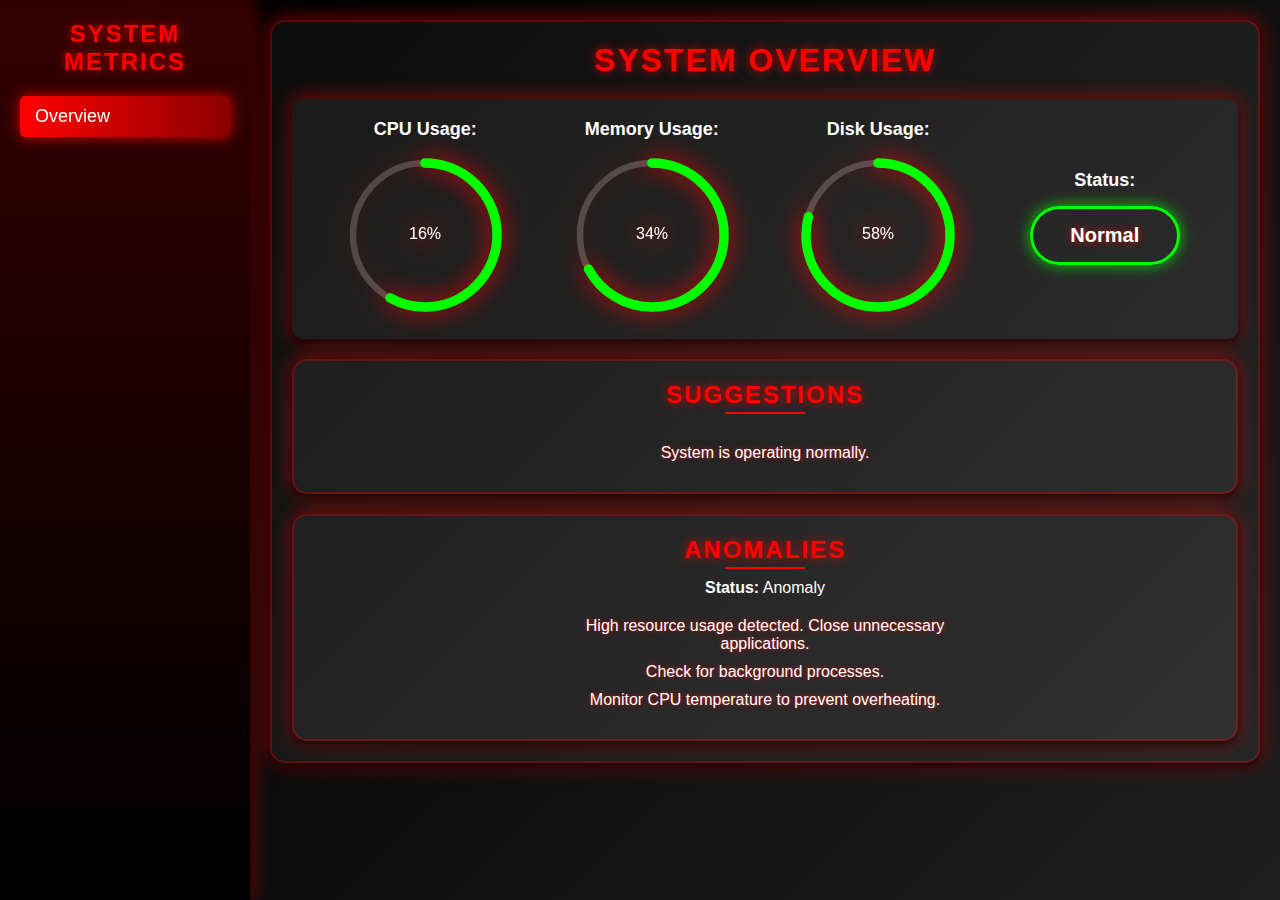
<file: index.html>
<!DOCTYPE html>
<html lang="en">
<head>
    <meta charset="UTF-8">
    <meta name="viewport" content="width=device-width, initial-scale=1.0">
    <title>Vampire Dashboard</title>
    <link rel="stylesheet" href="styles.css">
</head>
<body>
    <!-- Sidebar -->
    <div class="sidebar" id="sidebar">
        <h2>System Metrics</h2>
        <ul>
            <li><a href="#" class="active" onclick="showSection('overview')" aria-label="View System Overview">Overview</a></li>
        </ul>
    </div>

    <!-- Main Content -->
    <div class="main-content" id="mainContent">
        <!-- Overview Section -->
        <div id="overview" class="container section">
            <h1>System Overview</h1>
            
            <!-- Metrics Section -->
            <div id="metrics-row" class="metrics-row">
                <!-- CPU Meter -->
                <div class="metric-container" data-type="cpu">
                    <p><strong>CPU Usage:</strong></p>
                    <svg class="progress-meter" viewBox="0 0 200 200">
                        <circle class="meter-bg" cx="100" cy="100" r="90" fill="transparent" stroke="#333" stroke-width="8"/>
                        <circle class="meter-progress" cx="100" cy="100" r="90" fill="transparent" stroke-width="12"/>
                        <text x="50%" y="50%" dominant-baseline="central" text-anchor="middle" class="meter-value">0%</text>
                    </svg>
                </div>

                <!-- Memory Meter -->
                <div class="metric-container" data-type="memory">
                    <p><strong>Memory Usage:</strong></p>
                    <svg class="progress-meter" viewBox="0 0 200 200">
                        <circle class="meter-bg" cx="100" cy="100" r="90" fill="transparent" stroke="#333" stroke-width="8"/>
                        <circle class="meter-progress" cx="100" cy="100" r="90" fill="transparent" stroke-width="12"/>
                        <text x="50%" y="50%" dominant-baseline="central" text-anchor="middle" class="meter-value">0%</text>
                    </svg>
                </div>

                <!-- Disk Meter -->
                <div class="metric-container" data-type="disk">
                    <p><strong>Disk Usage:</strong></p>
                    <svg class="progress-meter" viewBox="0 0 200 200">
                        <circle class="meter-bg" cx="100" cy="100" r="90" fill="transparent" stroke="#333" stroke-width="8"/>
                        <circle class="meter-progress" cx="100" cy="100" r="90" fill="transparent" stroke-width="12"/>
                        <text x="50%" y="50%" dominant-baseline="central" text-anchor="middle" class="meter-value">0%</text>
                    </svg>
                </div>

                <!-- Status Indicator -->
                <div class="status-container">
                    <p><strong>Status:</strong></p>
                    <span id="status" class="status-indicator">Fetching...</span>
                </div>
            </div>

            <!-- Suggestions Section -->
            <div id="suggestions">
                <h2>Suggestions</h2>
                <ul id="suggestions-list">
                    <li>Loading...</li>
                </ul>
            </div>

            <!-- Anomalies Section -->
            <div id="anomalies">
                <h2>Anomalies</h2>
                <p><strong>Status:</strong> <span id="anomaly-status">Fetching...</span></p>
                <ul id="anomalies-list">
                    <li>Loading...</li>
                </ul>
            </div>
        </div>
    </div>

    <!-- JavaScript -->
    <script src="main.js"></script>
</body>
</html>
</file>
<file: styles.css>
/* General Reset */
* {
    margin: 0;
    padding: 0;
    box-sizing: border-box;
}

body {
    font-family: 'Roboto', sans-serif;
    background: #000000; /* Black background */
    color: #ffffff; /* White text */
    height: 100vh;
    overflow: hidden;
}

/* Sidebar */
.sidebar {
    position: fixed;
    top: 0;
    left: 0;
    width: 250px;
    height: 100%;
    background: linear-gradient(180deg, #330000, #000000); /* Dark red to black */
    box-shadow: 0 4px 10px rgba(0, 0, 0, 0.7), 0 0 20px rgba(255, 0, 0, 0.6); /* Red glow shadow */
    z-index: 1000;
    padding: 20px;
    transition: transform 0.3s ease;
}

.sidebar.hidden {
    transform: translateX(-250px);
}

.sidebar h2 {
    font-size: 24px;
    margin-bottom: 20px;
    text-align: center;
    color: #ff0000; /* Blood red */
    text-transform: uppercase;
    letter-spacing: 2px;
    text-shadow: 0 0 10px rgba(255, 0, 0, 0.8); /* Red glow */
}

.sidebar ul {
    list-style: none;
}

.sidebar ul li {
    margin: 15px 0;
}

.sidebar ul li a {
    text-decoration: none;
    color: #ffffff; /* White text */
    font-size: 18px;
    padding: 10px 15px;
    display: block;
    border-radius: 5px;
    transition: background 0.3s ease, transform 0.3s ease;
    text-shadow: 0 0 5px rgba(255, 0, 0, 0.5); /* Subtle red glow */
}

.sidebar ul li a:hover {
    background: linear-gradient(90deg, #ff0000, #8b0000); /* Red gradient */
    color: #ffffff; /* White text */
    transform: scale(1.05);
    box-shadow: 0 0 15px rgba(255, 0, 0, 0.8); /* Stronger red glow */
}

.sidebar ul li a.active {
    background: linear-gradient(90deg, #ff0000, #8b0000); /* Red gradient */
    color: #ffffff; /* White text */
    box-shadow: 0 0 15px rgba(255, 0, 0, 0.8); /* Stronger red glow */
}

/* Main Content */
.main-content {
    margin-left: 250px;
    padding: 20px;
    height: 100%;
    overflow-y: auto;
    transition: margin-left 0.3s ease;
    background: linear-gradient(135deg, #000000, #1e1e1e); /* Black gradient */
}

.main-content.shifted {
    margin-left: 0;
}

.container {
    max-width: 1200px;
    margin: 0 auto;
    background: rgba(255, 255, 255, 0.05); /* Semi-transparent white */
    padding: 20px;
    border-radius: 15px;
    box-shadow: 0 4px 10px rgba(0, 0, 0, 0.7), 0 0 20px rgba(255, 0, 0, 0.6); /* Red glow shadow */
    border: 2px solid rgba(255, 0, 0, 0.3); /* Red border */
    transition: transform 0.3s ease, box-shadow 0.3s ease;
}

.container:hover {
    transform: scale(1.01);
    box-shadow: 0 8px 20px rgba(0, 0, 0, 0.7), 0 0 30px rgba(255, 0, 0, 0.8); /* Stronger red glow */
}

h1 {
    text-align: center;
    color: #ff0000; /* Blood red */
    margin-bottom: 20px;
    text-transform: uppercase;
    letter-spacing: 2px;
    text-shadow: 0 0 10px rgba(255, 0, 0, 0.8); /* Red glow */
}

/* Metrics Row */
#metrics-row {
    display: flex;
    justify-content: space-around;
    align-items: center;
    margin: 20px 0;
    padding: 20px;
    background: rgba(255, 255, 255, 0.05); /* Semi-transparent white */
    border-radius: 10px;
    box-shadow: 0 4px 10px rgba(0, 0, 0, 0.7), 0 0 20px rgba(255, 0, 0, 0.6); /* Red glow shadow */
    transition: transform 0.3s ease, box-shadow 0.3s ease;
}

#metrics-row:hover {
    transform: scale(1.01);
    box-shadow: 0 8px 20px rgba(0, 0, 0, 0.7), 0 0 30px rgba(255, 0, 0, 0.8); /* Stronger red glow */
}
.metric-container {
    text-align: center;
    width: 25%; /* Adjusted width to accommodate larger circles */
}

.metric-container p {
    font-size: 18px; /* Slightly larger font for better readability */
    color: #ffffff;
    margin-bottom: 15px;
}

.progress-meter {
    width: 160px; /* Increased width */
    height: 160px; /* Increased height */
    margin: 0 auto;
    transform: rotate(-90deg);
    transform-origin: center;
    filter: drop-shadow(0 0 12px #ff0000); /* Enhanced red glow */
}

.meter-bg,
.meter-progress {
    stroke-linecap: round;
    transition: stroke-dashoffset 0.9s ease;
}

.meter-bg {
    stroke-dasharray: 565.48; /* New circumference = 2 * π * 90 */
    stroke-dashoffset: 0;
    stroke: rgba(255, 255, 255, 0.2); /* Semi-transparent white */
}

.meter-progress {
    stroke-dasharray: 565.48; /* New circumference = 2 * π * 90 */
    stroke-dashoffset: 565.48; /* Full circle offset */
    stroke-width: 12; /* Increased stroke width */
}

.meter-value {
    dominant-baseline: middle;
    text-anchor: middle;
    font-size: 20px; /* Larger font size for percentage */
    fill: white;
    transform: rotate(90deg);
    transform-origin: 50% 50%;
}
/* Status Indicator */
.status-container {
    text-align: center;
    width: 25%; /* Adjusted width for better alignment */
}

.status-container p {
    font-size: 18px; /* Slightly larger font for labels */
    color: #ffffff; /* White text */
    margin-bottom: 15px;
}

.status-indicator {
    padding: 15px 30px; /* Increased padding for larger size */
    background: transparent;
    display: inline-block;
    font-size: 20px; /* Larger font size for status text */
    font-weight: bold;
    text-align: center;
    border: 3px solid #ffffff; /* Thicker border for visibility */
    border-radius: 30px; /* Rounded corners for a pill-like shape */
    min-width: 150px; /* Increased minimum width */
    max-width: 200px; /* Increased maximum width */
    overflow: hidden;
    white-space: nowrap;
    text-shadow: 0 0 8px rgba(255, 0, 0, 0.8); /* Stronger red glow */
    transition: border-color 0.3s ease, color 0.3s ease, transform 0.3s ease;
}

.status-indicator.normal {
    border-color: #00ff00; /* Green border */
    color: #ffffff; /* White text */
    box-shadow: 0 0 15px rgba(0, 255, 0, 0.8); /* Green glow */
}

.status-indicator.warning {
    border-color: #ffcc00; /* Yellow border */
    color: #ffffff; /* White text */
    box-shadow: 0 0 15px rgba(255, 204, 0, 0.8); /* Yellow glow */
}

.status-indicator.anomaly {
    border-color: #ff0000; /* Red border */
    color: #ffffff; /* White text */
    background: rgba(255, 0, 0, 0.2); /* Subtle red background */
    box-shadow: 0 0 15px rgba(255, 0, 0, 0.8); /* Strong red glow */
}

.status-indicator.loading {
    border-color: #ffffff; /* White border for loading state */
    color: #ffffff; /* White text */
    box-shadow: 0 0 15px rgba(255, 255, 255, 0.8); /* White glow */
    animation: pulse 1.5s infinite; /* Pulsing animation for loading */
}

/* Pulse Animation for Loading State */
@keyframes pulse {
    0% {
        transform: scale(1);
        opacity: 1;
    }
    50% {
        transform: scale(1.1);
        opacity: 0.8;
    }
    100% {
        transform: scale(1);
        opacity: 1;
    }
}

/* Suggestions and Anomalies Section */
#suggestions, #anomalies {
    display: flex;
    justify-content: center;
    align-items: center;
    flex-direction: column;
    margin-top: 20px;
    padding: 20px;
    background: rgba(255, 255, 255, 0.05); /* Semi-transparent white */
    border: 2px solid rgba(255, 0, 0, 0.3); /* Red border */
    border-radius: 15px;
    box-shadow: 0 4px 10px rgba(0, 0, 0, 0.7), 0 0 20px rgba(255, 0, 0, 0.6); /* Red glow shadow */
    transition: transform 0.3s ease, box-shadow 0.3s ease;
}

#suggestions:hover, #anomalies:hover {
    transform: scale(1.02);
    box-shadow: 0 8px 20px rgba(0, 0, 0, 0.7), 0 0 30px rgba(255, 0, 0, 0.8); /* Stronger red glow */
}

#suggestions h2, #anomalies h2 {
    color: #ff0000; /* Blood red */
    font-size: 24px;
    text-transform: uppercase;
    letter-spacing: 2px;
    margin-bottom: 15px;
    text-align: center;
    position: relative;
    text-shadow: 0 0 10px rgba(255, 0, 0, 0.8); /* Red glow */
}

#suggestions h2::after, #anomalies h2::after {
    content: '';
    position: absolute;
    bottom: -5px;
    left: 50%;
    width: 80px;
    height: 2px;
    background: #ff0000; /* Red underline */
    transform: translateX(-50%);
}

#suggestions-list, #anomalies-list {
    list-style: none;
    padding: 0;
    margin-top: 10px;
    text-align: center;
    max-width: 400px;
}

#suggestions-list li, #anomalies-list li {
    margin: 10px 0;
    font-size: 16px;
    color: #ffffff; /* White text */
    text-shadow: 0 0 5px rgba(255, 0, 0, 0.8); /* Red glow */
    transition: color 0.3s ease, text-shadow 0.3s ease;
}

#suggestions-list li:hover, #anomalies-list li:hover {
    color: #ff0000; /* Blood red */
    text-shadow: 0 0 10px rgba(255, 0, 0, 0.8); /* Strong red glow */
}
</file>
